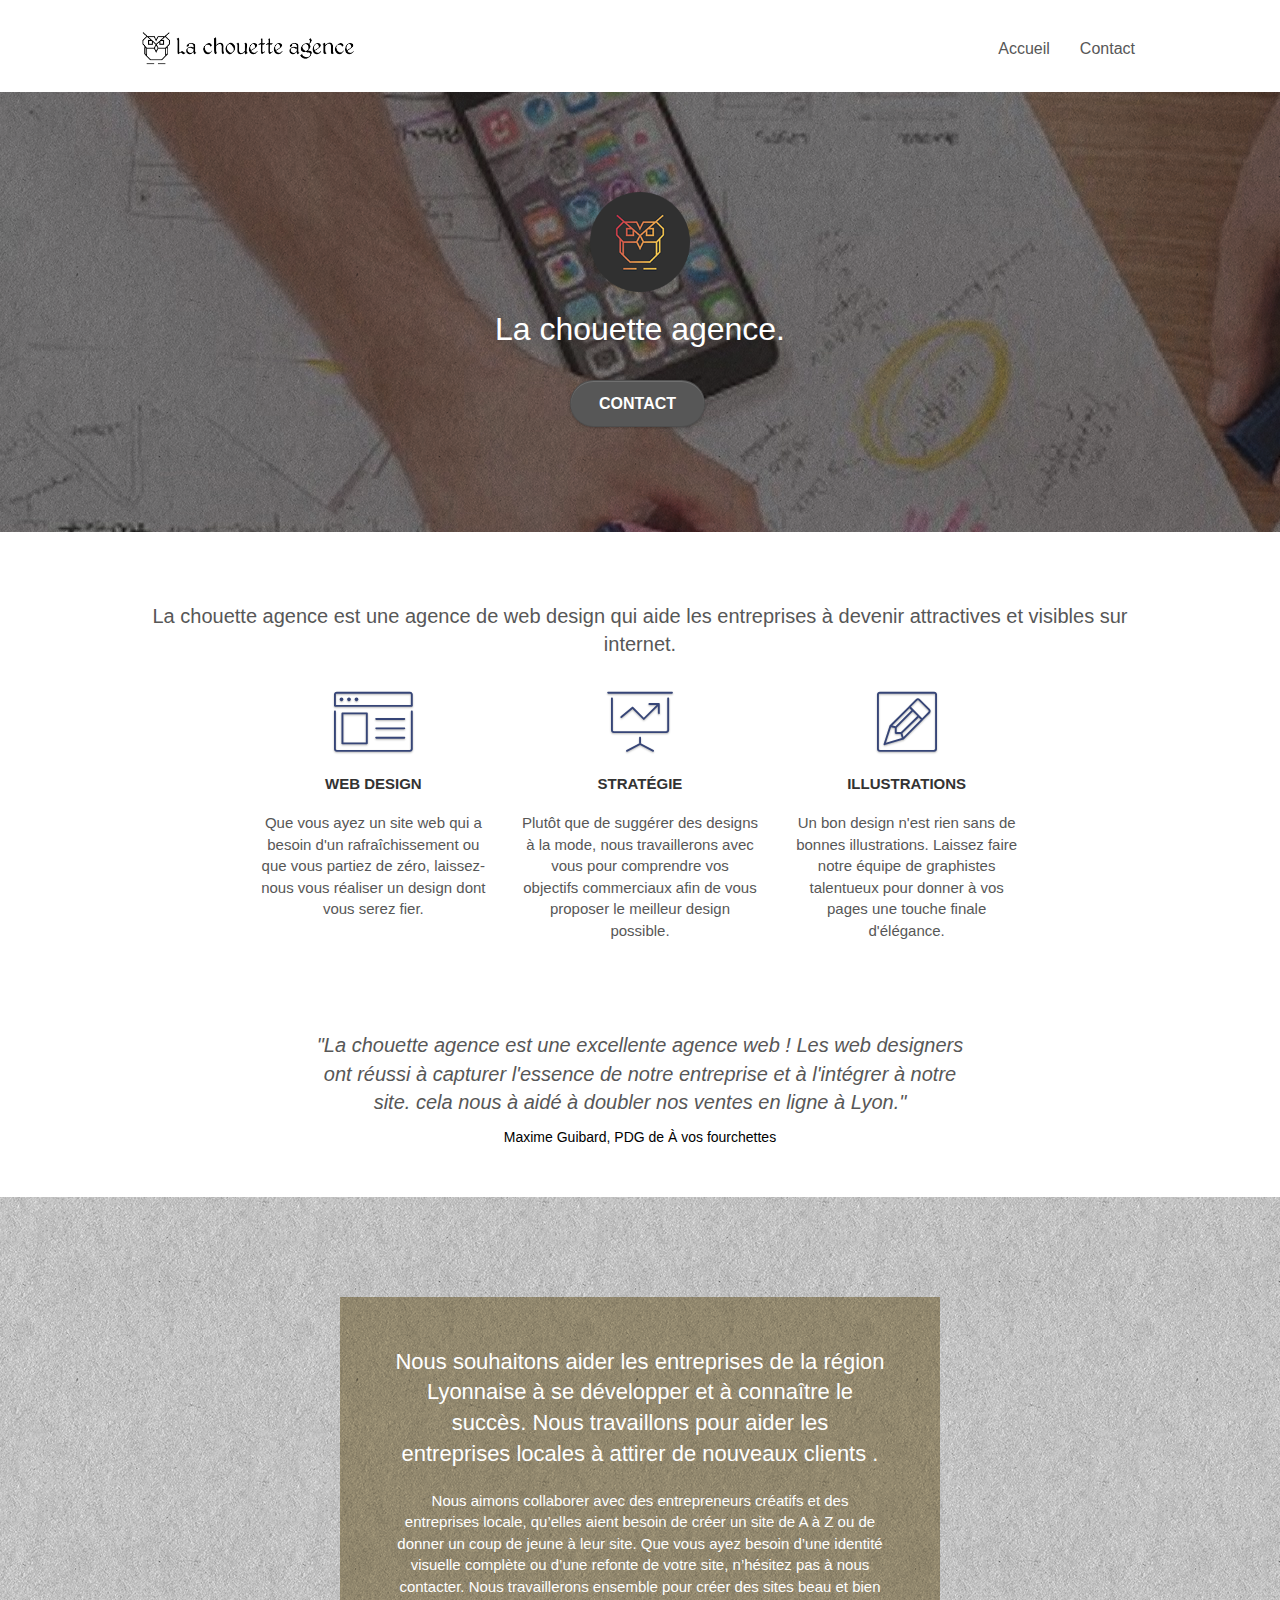
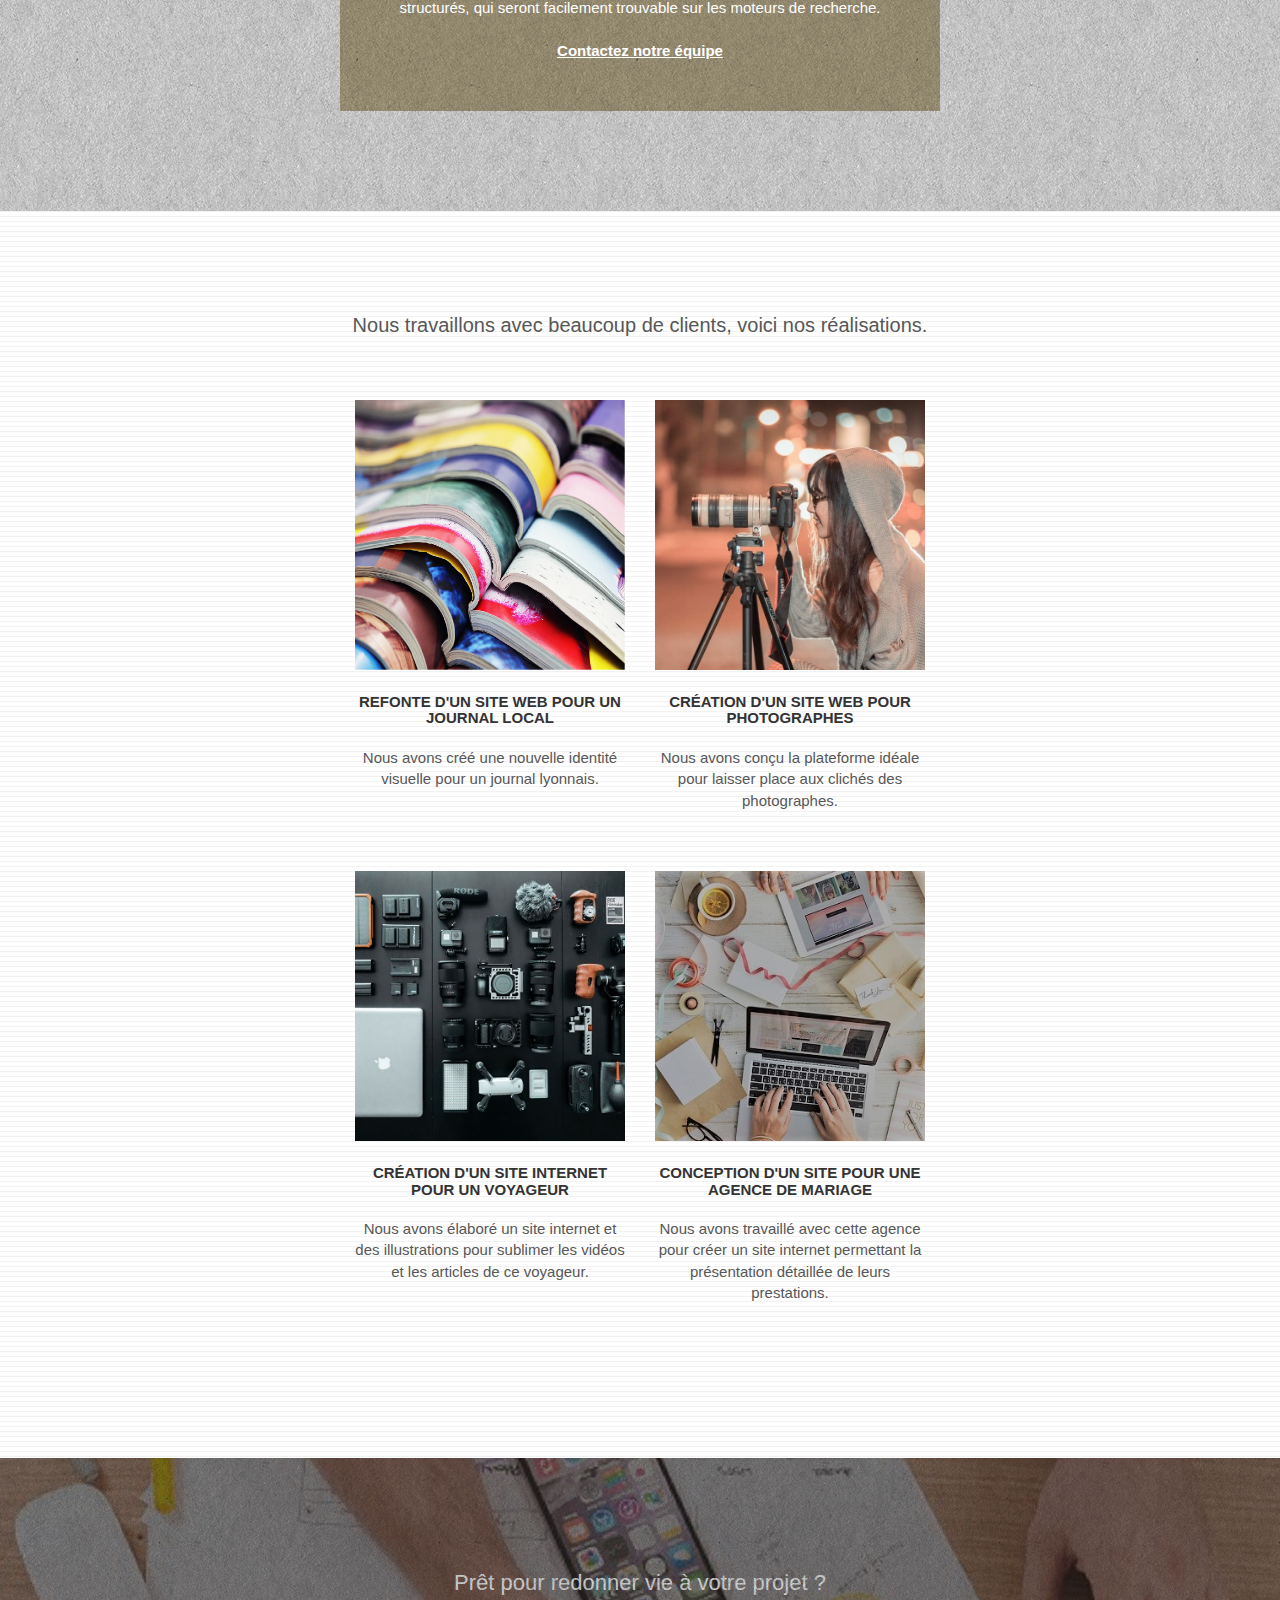
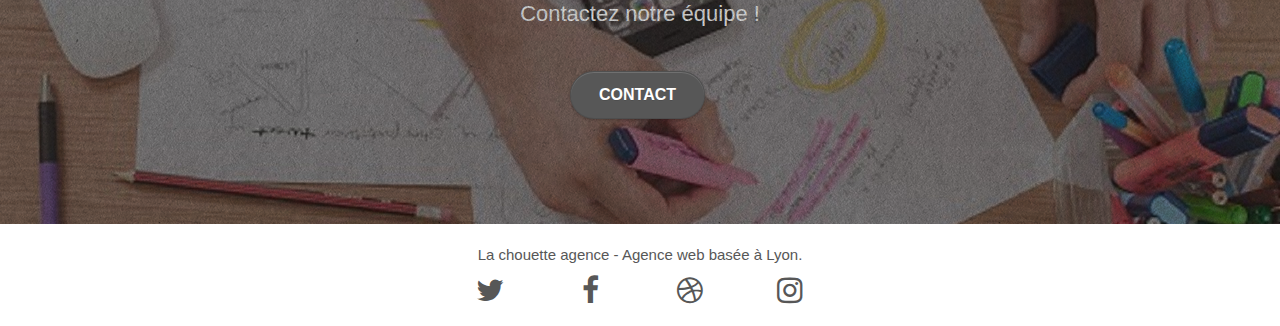
<file: index.html>
<!DOCTYPE html>
<html lang="fr">
<head>
    <meta charset="utf-8">
    <meta name="description" content="La chouette agence est une agence de web design qui aide les entreprises à devenir attractives et visibles sur internet.">
    <meta name="viewport" content="width=device-width, initial-scale=1.0, viewport-fit=cover">
    <link rel="shortcut icon" type="image/png" href="favicon.jpg">
    
	<link rel="stylesheet" type="text/css" href="./css/bootstrap.css">
	<link rel="stylesheet" type="text/css" href="style.css">
	<link rel="stylesheet" type="text/css" href="./css/font-awesome.css">
	<link rel="stylesheet" type="text/css" href="./css/et-line.css">
	
    
	<script src="./js/jquery-2.1.0.js"></script>
	<script src="./js/bootstrap.js"></script>
	<script src="./js/blocs.js"></script>
	<script src="./js/jquery.touchSwipe.js"></script>
	<script src="./js/gmaps.js"></script>

    <title>La chouette agence</title>

    
<!-- Analytics -->
 
<!-- Analytics END -->
    
</head>
<body>
<!-- Principal conteneur -->
<div class="page-container">
    
<!-- bloc-0 -->
<div class="bloc bgc-white l-bloc " id="bloc-0">
	<div class="container bloc-sm">
		<nav class="navbar row">
			<div class="navbar-header">
				<a class="navbar-brand" href="index.html"><img src="img/la-chouette-agence.png" alt="paris web design logo agence web meilleure agence" height="40" /></a>
			</div>
			<div class="collapse navbar-collapse navbar-1 special-dropdown-nav">
				<ul class="site-navigation nav navbar-nav">
					<li>
						<a href="index.html">Accueil</a>
					</li>
					<li>
						<a href="contact.html">Contact</a>
					</li>
				</ul>
			</div>
		</nav>
	</div>
</div>
<!-- bloc-0 END -->

<!-- bloc-1-presentation -->
<div class="bloc bgc-dark-slate-blue bg-banniere d-bloc bg-t-edge bloc-bg-texture texture-paper b-parallax" id="bloc-1-hero">
	<div class="container bloc-lg">
		<div class="row tight-width-whitespace">
			<div class="col-sm-12">
				<img src="img/logo.png" class="center-block image-resize-mode" width="100" alt="La chouette agence, agence web paris, création logo paris" />
				<h1 class="text-center hero-bloc-text tc-white ">
					La chouette agence.
				</h1>
				<div class="text-center">
					<a href="page2.html" class="btn btn-lg btn-clean btn-rd cta-hero btn-atomic-tangerine" id="cta-hero">Contact</a>
				</div>
			</div>
		</div>
	</div>
</div>
<!-- bloc-1-presentation END -->

<!-- bloc-2-services -->
<div class="bloc bgc-white l-bloc" id="bloc-2-services">
	<div class="container bloc-md">
		<div class="row">
			<div class="col-sm-12 text-center">
				<h2 class="text-size">La chouette agence est une agence de web design qui aide les entreprises à devenir attractives et visibles sur internet.</h2>
			</div>
		</div>
		<div class="row voffset-lg med-width-whitespace">
			<div class="col-sm-4">
				<div class="text-center">
					<span class="et-icon-browser sm-shadow icon-dark-slate-blue icons icon-lg"></span>
				</div>
				<h3 class="mg-md text-center">
					Web design
				</h3>
				<p class="text-center ">
					Que vous ayez un site web qui a besoin d'un rafraîchissement ou que vous partiez de zéro, laissez-nous vous réaliser un design dont vous serez fier.
				</p>
			</div>
			<div class="col-sm-4">
				<div class="text-center">
					<span class="et-icon-presentation sm-shadow icon-dark-slate-blue icons icon-lg"></span>
				</div>
				<h3 class="mg-md text-center">
					Stratégie
				</h3>
				<p class="text-center ">
					Plutôt que de suggérer des designs à la mode, nous travaillerons avec vous pour comprendre vos objectifs commerciaux afin de vous proposer le meilleur design possible.<br>
				</p>
			</div>
			<div class="col-sm-4">
				<div class="text-center">
					<span class="et-icon-edit sm-shadow icon-dark-slate-blue icons icon-lg"></span>
				</div>
				<h3 class="mg-md text-center">
					Illustrations
				</h3>
				<p class="text-center ">
					Un bon design n'est rien sans de bonnes illustrations. Laissez faire notre équipe de graphistes talentueux pour donner à vos pages une touche finale d'élégance.
				</p>
			</div>
		</div>
		<div class="row voffset-lg voffset">
			<div class="col-xs-12 col-md-8 col-md-offset-2 text-center">
				<p class="text-citation">"La chouette agence est une excellente agence web ! Les web designers ont réussi à capturer l'essence de notre entreprise et à l'intégrer à notre site. cela nous à aidé à doubler nos ventes en ligne à Lyon."</p>
				<div class="PDG">Maxime Guibard, PDG de À vos fourchettes</div>
			</div>
		</div>
	</div>
</div>
<!-- bloc-2-services END -->

<!-- bloc-3-what-i-do -->
<div class="bloc tc-white bgc-atomic-tangerine bg-presentation d-bloc bloc-bg-texture texture-paper b-parallax" id="bloc-3-what-i-do">
	<div class="container bloc-lg">
		<div class="row tight-width-whitespace black-background">
			<div class="col-sm-12">
				<h2 class="mg-md text-center tc-white">
					Nous souhaitons aider les entreprises de la région Lyonnaise à se développer et à connaître le succès. Nous travaillons pour aider les entreprises locales à attirer de nouveaux clients .<br>
				</h2>
				<p class="text-center white">
					Nous aimons collaborer avec des entrepreneurs créatifs et des entreprises locale, qu’elles aient besoin de créer un site de A à Z ou de donner un coup de jeune à leur site. Que vous ayez besoin d’une identité visuelle complète ou d’une refonte de votre site, n’hésitez pas à nous contacter. Nous travaillerons ensemble pour créer des sites beau et bien structurés, qui seront facilement trouvable sur les moteurs de recherche. <br><br><a class="ltc-white bold-link" href="page2.html">Contactez notre équipe</a><br>
				</p>
			</div>
		</div>
	</div>
</div>
<!-- bloc-3-what-i-do END -->

<!-- bloc-4-portfolio -->
<div class="bloc bgc-white bg-lines-h2-bg bg-repeat l-bloc" id="bloc-4-portfolio">
	<div class="container bloc-lg">
		<div class="row">
			<div class="col-sm-12 text-center">
				<p class="text-size">Nous travaillons avec beaucoup de clients, voici nos réalisations.</p>
			</div>
		</div>
		<div class="row tight-width-whitespace portfolio-row">
			<div class="col-sm-6">
				<a href="#" data-lightbox="img/1.jpg" data-gallery-id="gallery-1" data-caption="Refonte d'un site web pour un journal local" data-frame="snapshot-lb"><img src="img/1.jpg" alt="paris web design logo agence web meilleure agence et refonte site web journal" class="img-responsive portfolio-thumb" /></a>
				<h3 class="mg-md text-center">
					Refonte d'un site web pour un journal local
				</h3>
				<p class="text-center">
					Nous avons créé une nouvelle identité visuelle pour un journal lyonnais.
				</p>
			</div>
			<div class="col-sm-6">
				<a href="#" data-lightbox="img/2.jpg" data-gallery-id="gallery-1" data-caption="Création d'un site web pour photographes" data-frame="snapshot-lb"><img src="img/2.jpg" class="img-responsive portfolio-thumb" alt="paris web design logo agence web meilleure agence, Création d'un site web pour photographes" /></a>
				<h3 class="mg-md text-center">
					Création d'un site web pour photographes
				</h3>
				<p class="text-center">
					Nous avons conçu la plateforme idéale pour laisser place aux clichés des photographes.
				</p>
			</div>
		</div>
		<div class="row tight-width-whitespace portfolio-row">
			<div class="col-sm-6">
				<a href="#" data-lightbox="img/3.bmp" data-gallery-id="gallery-1" data-caption="Création d'un site internet pour un voyageur" data-frame="snapshot-lb"><img src="img/3.bmp" class="img-responsive portfolio-thumb" alt="paris web design logo agence web meilleure agence, Création d'un site web pour voyageur"/></a>
				<h3 class="mg-md text-center">
					Création d'un site internet pour un voyageur
				</h3>
				<p class="text-center">
					Nous avons élaboré un site internet et des illustrations pour sublimer les vidéos et les articles de ce voyageur.
				</p>
			</div>
			<div class="col-sm-6">
				<a href="#" data-lightbox="img/4.bmp" data-gallery-id="gallery-1" data-caption="Conception d'un site pour une agence de mariage" data-frame="snapshot-lb"><img src="img/4.bmp" class="img-responsive portfolio-thumb" alt="paris web design logo agence web meilleure agence, Création d'un site web pour agence de mariage" /></a>
				<h3 class="mg-md text-center">
					Conception d'un site pour une agence de mariage
				</h3>
				<p class="text-center">
					Nous avons travaillé avec cette agence pour créer un site internet permettant la présentation détaillée de leurs prestations.
				</p>
			</div>
		</div>
	</div>
</div>
<!-- bloc-4-portfolio END -->

<!-- bloc-5-cta -->
<div class="bloc bgc-dark-slate-blue bg-banniere d-bloc bloc-bg-texture texture-paper" id="bloc-5-cta">
	<div class="container bloc-lg">
		<div class="row">
			<h2 class="mg-md text-center tc-white">
				Prêt pour redonner vie à votre projet ?<br>Contactez notre équipe !
			</h2>
			<div class="col-sm-12 text-center">
				<a href="page2.html" class="btn btn-atomic-tangerine btn-clean btn-rd btn-lg cta-hero">Contact</a>
			</div>
		</div>
	</div>
</div>
<!-- bloc-5-cta END -->

<!-- Footer - bloc-8 -->
<div class="bloc bgc-atomic-tangerine d-bloc" id="bloc-8">
	<div class="container bloc-sm">
		<div class="row">
			<div class="col-sm-12">
				<p class="text-center text-bold">
					La chouette agence - Agence web basée à Lyon.<br>
				</p>
				<div class="row row-no-gutters social">
					<div class="col-sm-3">
						<div class="text-center">
							<a class="social" title="Twitter" href="index.html"><span class="fa fa-twitter icon-md"></span></a>
						</div>
					</div>
					<div class="col-sm-3">
						<div class="text-center">
							<a class="social" title="Facebook" href="index.html"><span class="fa fa-facebook icon-md"></span></a>
						</div>
					</div>
					<div class="col-sm-3">
						<div class="text-center">
							<a class="social" title="Dribbble" href="index.html"><span class="fa fa-dribbble icon-md"></span></a>
						</div>
					</div>
					<div class="col-sm-3">
						<div class="text-center">
							<a class="social" title="Instagram" href="index.html"><span class="fa fa-instagram icon-md"></span></a>
						</div>
					</div>
					</div>
				</div>
			</div>
		</div>
	</div>
<!-- Footer - bloc-8 END -->

</div>
<!-- Principal conteneur END -->
    

</body>
</html>
</file>
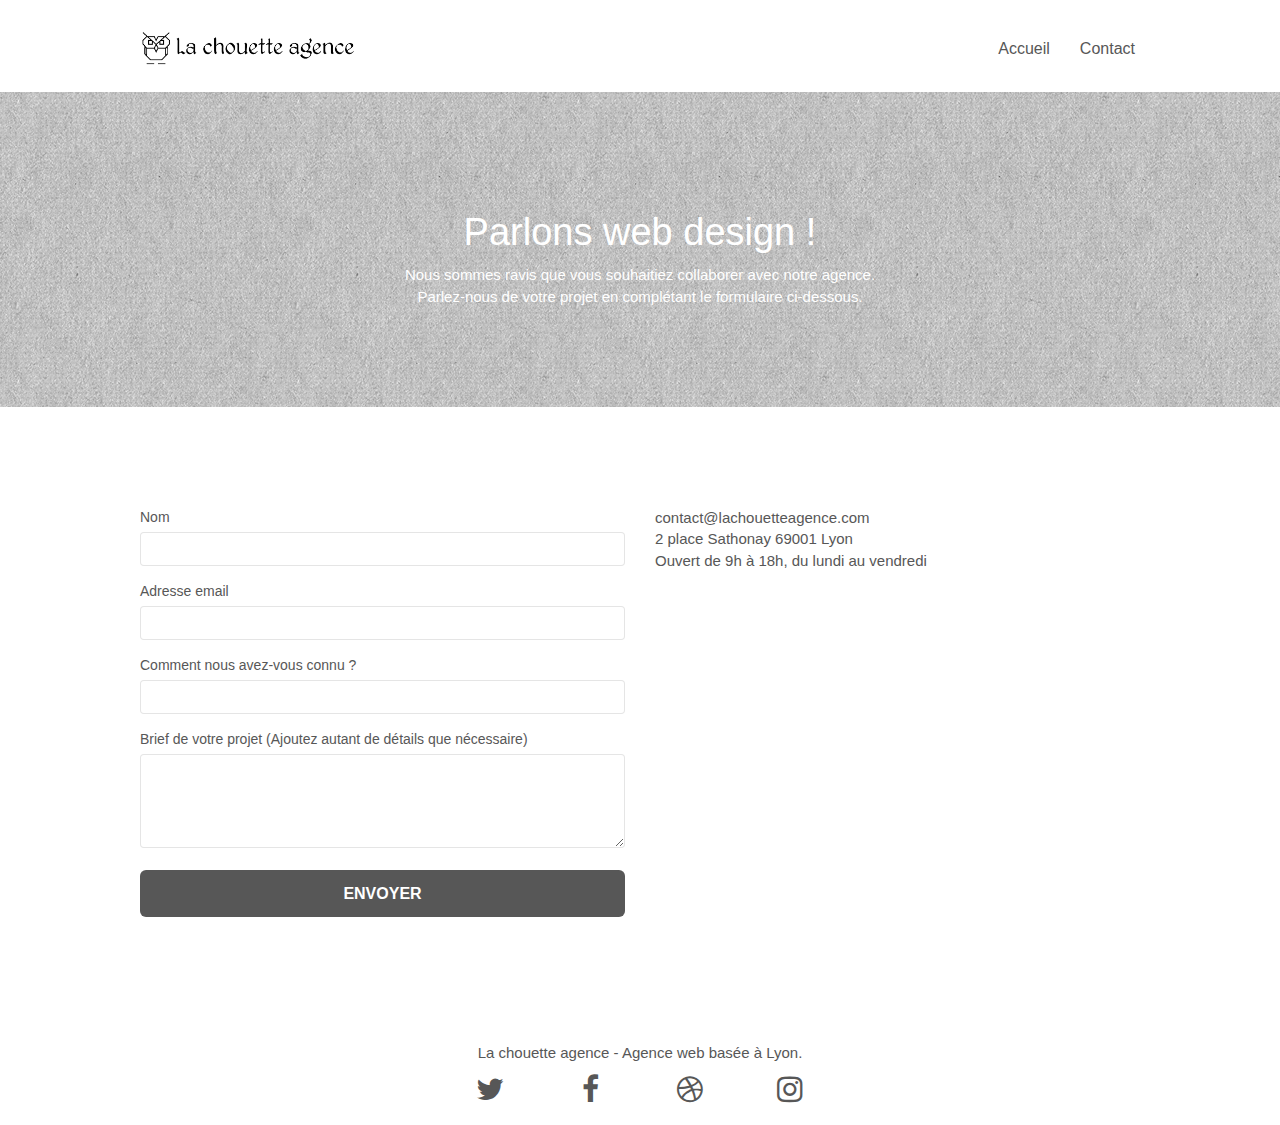
<file: contact.html>
<!doctype html>
<html lang="fr">
<head>
    <meta charset="utf-8">
    <meta name="description" content="La chouette agence est une agence de web design qui aide les entreprises à devenir attractives et visibles sur internet.">
    <meta name="viewport" content="width=device-width, initial-scale=1.0, viewport-fit=cover">
    <link rel="shortcut icon" type="image/png" href="favicon.jpg">
    
	<link rel="stylesheet" type="text/css" href="./css/bootstrap.css">
	<link rel="stylesheet" type="text/css" href="style.css">
	<link rel="stylesheet" type="text/css" href="./css/font-awesome.css">
	<link rel="stylesheet" type="text/css" href="./css/et-line.css">
	
    
	<script src="./js/jquery-2.1.0.js"></script>
	<script src="./js/bootstrap.js"></script>
	<script src="./js/blocs.js"></script>
	<script src="./js/jqBootstrapValidation.js"></script>
	<script src="./js/formHandler.js"></script>
    <title>Contact</title>

    
<!-- Analytics -->
 
<!-- Analytics END -->
    
</head>
<body>
<!-- Principal conteneur -->
<div class="page-container">
    
<!-- bloc-0 -->
<div class="bloc bgc-white l-bloc " id="bloc-0">
	<div class="container bloc-sm">
		<nav class="navbar row">
			<div class="navbar-header">
				<a class="navbar-brand" href="index.html"><img src="img/la-chouette-agence.png" alt="atlanta web design logo" height="40" /></a>
			</div>
			<div class="collapse navbar-collapse navbar-1 special-dropdown-nav">
				<ul class="site-navigation nav navbar-nav">
					<li>
						<a href="index.html">Accueil</a>
					</li>
					<li>
						<a href="contact.html">Contact</a>
					</li>
				</ul>
			</div>
		</nav>
	</div>
</div>
<!-- bloc-0 END -->

<!-- bloc-6 -->
<div class="bloc bg-dots-bg bg-repeat bgc-atomic-tangerine d-bloc bloc-bg-texture texture-paper" id="bloc-6">
	<div class="container bloc-lg">
		<div class="row">
			<div class="col-sm-12">
				<h1 class="text-center hero-bloc-text tc-white">
					Parlons web design !
				</h1>
				<p class="text-center mg-lg tc-white tight-width-whitespace">
					Nous sommes ravis que vous souhaitiez collaborer avec notre agence.<br>
					Parlez-nous de votre projet en complétant le formulaire ci-dessous.
				</p>
			</div>
		</div>
	</div>
</div>
<!-- bloc-6 END -->

<!-- bloc-7 -->
<div class="bloc bgc-white l-bloc" id="bloc-7">
	<div class="container bloc-lg">
		<div class="row">
			<div class="col-sm-6">
				<form id="form_1" novalidate>
					<div class="form-group">
						<label for="name">
							Nom
						</label>
						<input id="name" class="form-control" required />
					</div>
					<div class="form-group">
						<label for="email">
							Adresse email
						</label>
						<input id="email" class="form-control" type="email" required />
					</div>
					<div class="form-group">
						<label for="input_504">
							Comment nous avez-vous connu ?
						</label>
						<input id="input_504" class="form-control" type="text" required />
					</div>
					<div class="form-group">
						<label for="message">
							Brief de votre projet (Ajoutez autant de détails que nécessaire)<br>
						</label><textarea id="message" class="form-control" rows="4" cols="50" required></textarea>
					</div> 
					<button class="bloc-button btn btn-lg btn-block cta-hero btn-atomic-tangerine" type="submit">
						Envoyer
					</button>
				</form>
			</div>
			<div class="col-sm-6">
				<p>
					contact@lachouetteagence.com<br>2 place Sathonay 69001 Lyon<br>Ouvert de 9h à 18h, du lundi au vendredi<br>
				</p>
			</div>
		</div>
	</div>
</div>
<!-- bloc-7 END -->

<!-- ScrollToTop Button -->
<a class="bloc-button btn btn-d scrollToTop" onclick="scrollToTarget('1')"><span class="fa fa-chevron-up"></span></a>
<!-- ScrollToTop Button END-->


<!-- Footer - bloc-8 -->
<div class="bloc bgc-atomic-tangerine d-bloc" id="bloc-8">
	<div class="container bloc-sm">
		<div class="row">
			<div class="col-sm-12">
				<p class="text-center text-bold">
					La chouette agence - Agence web basée à Lyon.<br>
				</p>
				<div class="row row-no-gutters social">
					<div class="col-sm-3">
						<div class="text-center">
							<a class="social" title="Twitter" href="index.html"><span class="fa fa-twitter icon-md"></span></a>
						</div>
					</div>
					<div class="col-sm-3">
						<div class="text-center">
							<a class="social" title="Facebook" href="index.html"><span class="fa fa-facebook icon-md"></span></a>
						</div>
					</div>
					<div class="col-sm-3">
						<div class="text-center">
							<a class="social" title="Dribbble" href="index.html"><span class="fa fa-dribbble icon-md"></span></a>
						</div>
					</div>
					<div class="col-sm-3">
						<div class="text-center">
							<a class="social" title="Instagram" href="index.html"><span class="fa fa-instagram icon-md"></span></a>
						</div>
					</div>
				</div>
			</div>
		</div>
	</div>
</div>
<!-- Footer - bloc-8 END -->

</div>
<!-- Principal conteneur END -->
    

</body>
</html>
</file>
<file: style.css>
body {
    margin: 0;
    padding: 0;
    background: #FFF;
    overflow-x: hidden;
    -webkit-font-smoothing: antialiased;
    -moz-osx-font-smoothing: grayscale;
}

a,
button {
    transition: all .3s ease-in-out;
    outline: none!important;
}

a:hover {
    text-decoration: none;
    cursor: pointer;
}

#page-loading-blocs-notifaction {
    position: fixed;
    top: 0;
    bottom: 0;
    width: 100%;
    z-index: 100000;
    background: #FFFFFF url("img/pageload-spinner.gif") no-repeat center center;
}

.bloc {
    width: 100%;
    clear: both;
    background: 50% 50% no-repeat;
    padding: 0 50px;
    -webkit-background-size: cover;
    -moz-background-size: cover;
    -o-background-size: cover;
    background-size: cover;
    position: relative;
}

.bloc .container {
    padding-left: 0;
    padding-right: 0;
}

.bloc-lg {
    padding: 100px 50px;
}

.bloc-md {
    padding: 50px;
}

.bloc-sm {
    padding: 20px 50px;
}

.bg-center,
.bg-l-edge,
.bg-r-edge,
.bg-t-edge,
.bg-b-edge,
.bg-tl-edge,
.bg-bl-edge,
.bg-tr-edge,
.bg-br-edge,
.bg-repeat {
    -webkit-background-size: auto!important;
    -moz-background-size: auto!important;
    -o-background-size: auto!important;
    background-size: auto!important;
}

.bg-repeat {
    background: repeat;
}

.bg-t-edge {
    background: top no-repeat;
}

.bloc-bg-texture::before {
    content: "";
    background-size: 2px 2px;
    position: absolute;
    top: 0;
    bottom: 0;
    left: 0;
    right: 0;
}

.texture-paper::before {
    background: url("img/texture-paper.png");
    background-size: 280px 280px;
}

.b-parallax {
    background-attachment: fixed;
}

.d-bloc {
    color: rgba(255, 255, 255, .7);
}

.d-bloc button:hover {
    color: rgba(255, 255, 255, .9);
}

.d-bloc .icon-round,
.d-bloc .icon-square,
.d-bloc .icon-rounded,
.d-bloc .icon-semi-rounded-a,
.d-bloc .icon-semi-rounded-b {
    border-color: rgba(255, 255, 255, .9);
}

.d-bloc .divider-h span {
    border-color: rgba(255, 255, 255, .2);
}

.d-bloc .a-btn,
.d-bloc .navbar a,
.d-bloc .navbar-brand,
.d-bloc a .icon-sm,
.d-bloc a .icon-md,
.d-bloc a .icon-lg,
.d-bloc a .icon-xl,
.d-bloc h1 a,
.d-bloc h2 a,
.d-bloc h3 a,
.d-bloc h4 a,
.d-bloc h5 a,
.d-bloc h6 a,
.d-bloc p a {
    color: #575757;
}

.d-bloc .a-btn:hover,
.d-bloc .navbar a:hover,
.d-bloc .navbar-brand:hover,
.d-bloc a:hover .icon-sm,
.d-bloc a:hover .icon-md,
.d-bloc a:hover .icon-lg,
.d-bloc a:hover .icon-xl,
.d-bloc h1 a:hover,
.d-bloc h2 a:hover,
.d-bloc h3 a:hover,
.d-bloc h4 a:hover,
.d-bloc h5 a:hover,
.d-bloc h6 a:hover,
.d-bloc p a:hover {
    color: #969696;
}

.d-bloc .navbar-toggle .icon-bar {
    background: rgba(255, 255, 255, 1);
}

.d-bloc .btn-wire,
.d-bloc .btn-wire:hover {
    color: rgba(255, 255, 255, 1);
    border-color: rgba(255, 255, 255, 1);
}

.d-bloc .panel {
    color: rgba(0, 0, 0, .5);
}

.d-bloc .panel button:hover {
    color: rgba(0, 0, 0, .7);
}

.d-bloc .panel icon {
    border-color: rgba(0, 0, 0, .7);
}

.d-bloc .panel .divider-h span {
    border-color: rgba(0, 0, 0, .1);
}

.d-bloc .panel .a-btn {
    color: rgba(0, 0, 0, .6);
}

.d-bloc .panel .a-btn:hover {
    color: rgba(0, 0, 0, 1);
}

.d-bloc .panel .btn-wire,
.d-bloc .panel .btn-wire:hover {
    color: rgba(0, 0, 0, .7);
    border-color: rgba(0, 0, 0, .3);
}

.d-bloc .panel,
.l-bloc {
    color: rgba(0, 0, 0, .5);
}

.d-bloc .panel button:hover,
.l-bloc button:hover {
    color: rgba(0, 0, 0, .7);
}

.l-bloc .icon-round,
.l-bloc .icon-square,
.l-bloc .icon-rounded,
.l-bloc .icon-semi-rounded-a,
.l-bloc .icon-semi-rounded-b {
    border-color: rgba(0, 0, 0, .7);
}

.d-bloc .panel .divider-h span,
.l-bloc .divider-h span {
    border-color: rgba(0, 0, 0, .1);
}

.d-bloc .panel .a-btn,
.l-bloc .a-btn,
.l-bloc .navbar a,
.l-bloc .navbar-brand,
.l-bloc a .icon-sm,
.l-bloc a .icon-md,
.l-bloc a .icon-lg,
.l-bloc a .icon-xl,
.l-bloc h1 a,
.l-bloc h2 a,
.l-bloc h3 a,
.l-bloc h4 a,
.l-bloc h5 a,
.l-bloc h6 a,
.l-bloc p a {
    color: rgba(0, 0, 0, .6);
}

.d-bloc .panel .a-btn:hover,
.l-bloc .a-btn:hover,
.l-bloc .navbar a:hover,
.l-bloc .navbar-brand:hover,
.l-bloc a:hover .icon-sm,
.l-bloc a:hover .icon-md,
.l-bloc a:hover .icon-lg,
.l-bloc a:hover .icon-xl,
.l-bloc h1 a:hover,
.l-bloc h2 a:hover,
.l-bloc h3 a:hover,
.l-bloc h4 a:hover,
.l-bloc h5 a:hover,
.l-bloc h6 a:hover,
.l-bloc p a:hover {
    color: rgba(0, 0, 0, 1);
}

.l-bloc .navbar-toggle .icon-bar {
    color: rgba(0, 0, 0, .6);
}

.d-bloc .panel .btn-wire,
.d-bloc .panel .btn-wire:hover,
.l-bloc .btn-wire,
.l-bloc .btn-wire:hover {
    color: rgba(0, 0, 0, .7);
    border-color: rgba(0, 0, 0, .3);
}

.voffset {
    margin-top: 30px;
}

.voffset-lg {
    margin-top: 80px;
}

.row-no-gutters {
    margin-right: 0;
    margin-left: 0;
}

.row.row-no-gutters > [class^="col-"],
.row.row-no-gutters > [class*=" col-"] {
    padding-right: 0;
    padding-left: 0;
}

#bloc-1-hero h1 {
    font-size: 32px;
}

.navbar {
    margin-bottom: 0;
    z-index: 1;
}

.navbar-brand {
    height: auto;
    padding: 3px 15px;
    font-size: 25px;
    font-weight: normal;
    font-weight: 600;
    line-height: 44px;
}

.navbar-brand img {
    max-height: 200px;
    margin: 0 5px 0 0;
    display: inline;
}

.navbar-brand img[src$=svg] {
    min-width: 100px;
}

.nav-center .navbar-brand img {
    margin: 0;
}

.navbar .nav {
    padding-top: 2px;
    margin-right: -16px;
    float: right;
    z-index: 1;
}

.nav > li {
    float: left;
    margin-top: 4px;
    font-size: 16px;
}

.navbar-nav .open .dropdown-menu > li > a {
    text-align: inherit;
}

.nav > li a:hover,
.nav > li a:focus {
    background: transparent;
}

.navbar-toggle {
    margin: 10px 10px 0 0;
    border: 0px;
}

.navbar-toggle:hover {
    background: transparent!important;
}

.navbar-toggle .icon-bar {
    background-color: rgba(0, 0, 0, .5);
    width: 26px;
}

.nav-invert .navbar .nav {
    float: left;
}

.nav-invert .navbar-header,
.nav-invert .navbar-brand {
    float: right;
    position: relative;
    z-index: 2;
}

.text-size {
    font-size: 20px;
}

.text-citation {
    font-size: 20px;
    font-style: italic;
}

.PDG {
    color: black;
}

@media (min-width: 768px) {
    .site-navigation {
        position: absolute;
        top: 50%;
        right: 20px;
        transform: translate(0, -50%);
        -webkit-transform: translateY(-50%);
    }
    .nav > li .dropdown-menu a,
    .nav > li .dropdown-menu a:hover {
        color: #484848;
    }
    .nav-invert .site-navigation {
        left: 0;
        right: 0;
    }
    .nav-center {
        text-align: center;
    }
    .nav-center .navbar-header {
        width: 100%;
    }
    .nav-center .navbar-header,
    .nav-center .navbar-brand,
    .nav-center .nav > li {
        float: none;
        display: inline-block;
    }
    .nav-center .site-navigation {
        position: relative;
        width: 100%;
        right: 0;
        margin-right: 0px;
        margin-top: 20px;
    }
    .nav-center.mini-nav .navbar-toggle {
        float: none;
        margin: 10px auto 0;
    }
}

.nav > li > .dropdown a {
    background: none!important;
    display: block;
    padding: 14px 15px;
}

nav .caret {
    margin: 0 5px;
}

.dropdown-menu .dropdown-menu {
    top: -8px;
    left: 100%;
}

.dropdown-menu .dropmenu-flow-right {
    top: 100%;
    left: 0;
    margin-left: -1px;
    border-top-left-radius: 0;
    border-top-right-radius: 0;
}

.dropdown-menu .dropdown span {
    border: 4px solid black;
    border-top-color: transparent;
    border-right-color: transparent;
    border-bottom-color: transparent;
    margin: 6px -5px 0 0!important;
    float: right;
}

.mg-md {
    margin-top: 10px;
    margin-bottom: 20px;
}

.mg-lg {
    margin-top: 10px;
    margin-bottom: 40px;
}

.btn {
    margin: 0 5px 5px 0;
}

.btn.pull-right {
    margin: 0 0 5px 5px;
}

.btn-d,
.btn-d:hover,
.btn-d:focus {
    color: #FFF;
    background: rgba(0, 0, 0, .3);
}

button {
    outline: none!important;
}

.btn-rd {
    border-radius: 40px;
}

.btn-clean {
    border: 1px solid rgba(0, 0, 0, .08);
    border-bottom-color: rgba(0, 0, 0, .1);
    text-shadow: 0 1px 0 rgba(0, 0, 1, .1);
    box-shadow: 0 1px 3px rgba(0, 0, 1, .25), inset 0 1px 0 0 rgba(255, 255, 255, .15);
}

.icon-md {
    font-size: 30px!important;
}

.icon-lg {
    font-size: 60px!important;
}

.sm-shadow {
    text-shadow: 0 1px 2px rgba(0, 0, 0, .3);
}

.panel-sq,
.panel-sq .panel-heading,
.panel-sq .panel-footer {
    border-radius: 0;
}

.panel-rd {
    border-radius: 30px;
}

.panel-rd .panel-heading {
    border-radius: 29px 29px 0 0;
}

.panel-rd .panel-footer {
    border-radius: 0 0 29px 29px;
}

.form-control {
    border-color: rgba(0, 0, 0, .1);
    box-shadow: none;
}

.scrollToTop {
    width: 40px;
    height: 40px;
    position: fixed;
    bottom: 20px;
    right: 20px;
    opacity: 0;
    z-index: 500;
    transition: all .3s ease-in-out;
}

.scrollToTop span {
    margin-top: 6px;
}

.showScrollTop {
    font-size: 15px;
    opacity: 1;
}

a[data-lightbox] {
    position: relative;
    display: block;
    text-align: center;
}

a[data-lightbox]:hover::before {
    content: "+";
    font-family: "HelveticaNeue-Light", "Helvetica Neue Light", "Helvetica Neue", Helvetica, Arial;
    font-size: 32px;
    width: 50px;
    height: 50px;
    margin-left: -25px;
    border-radius: 50%;
    background: rgba(0, 0, 0, .6);
    color: #FFF;
    font-weight: 100;
    z-index: 1;
    position: absolute;
    top: 50%;
    transform: translateY(-50%);
    -webkit-transform: translateY(-50%);
}

a[data-lightbox]:hover img {
    opacity: 0.6;
    -webkit-animation-fill-mode: none;
    animation-fill-mode: none;
}

#lightbox-modal {
    display: flex;
    align-items: center;
}

#lightbox-modal .modal-dialog {
    width: 90%;
    max-width: 900px;
    margin: 0 auto 0;
}

#lightbox-modal .modal-dialog img {
    max-height: 90vh;
    margin: 0 auto;
}

.lightbox-caption {
    padding: 20px;
    color: #FFF;
    background: rgba(0, 0, 0, .5);
    position: absolute;
    left: 15px;
    right: 15px;
    bottom: 5px;
}

.close-lightbox {
    color: #FFF;
    font-size: 30px;
    position: absolute;
    top: 20px;
    right: 20px;
    z-index: 20;
    background: rgba(0, 0, 0, .5);
    border: none;
    line-height: 30px;
    padding: 0 9px 5px;
    opacity: 0.3;
}

.close-lightbox:hover,
.next-lightbox:hover,
.prev-lightbox:hover {
    opacity: 1.0;
    color: #FFF;
}

.next-lightbox,
.prev-lightbox {
    font-size: 20px;
    color: rgba(255, 255, 255, .9);
    background: rgba(0, 0, 0, .5);
    transition: all .2s ease-in-out;
    position: absolute;
    top: 45%;
    z-index: 1;
    opacity: 0.4;
}

.next-lightbox {
    padding: 6px 8px 1px 13px;
    right: 25px;
}

.prev-lightbox {
    padding: 6px 13px 1px 10px;
    left: 25px;
}

.snapshot-lb .modal-body {
    padding-bottom: 45px;
}

.snapshot-lb .lightbox-caption {
    padding: 0;
    color: rgba(0, 0, 0, .5);
    background: none;
}

h1,
h2,
h3,
h4,
h5,
h6,
p,
label,
.btn,
a {
    font-family: "helvetica";
    font-weight: 400;
    color: #575757!important;
}

.container {
    max-width: 1000px;
}

.hero-bloc-text {
    font-size: 38px;
}

.hero-bloc-text-sub {
    font-size: 36px;
}

.statement-bloc-text {
    line-height: 26px;
    font-style: italic;
    font-size: 20px;
    text-align: center;
    font-weight: lighter;
    max-width: 520px;
    margin: auto auto auto auto;
}

p {
    font-size: 15px;
}

.tight-width-whitespace {
    max-width: 600px;
    margin: auto auto auto auto;
}

.h1 {
    font-size: 20px;
    font-family: "Open Sans";
}

.cta-hero {
    margin-top: 22px;
    color: #FFFFFF!important;
    text-transform: uppercase;
    padding: 12px 28px 12px 28px;
    font-size: 16px;
    font-weight: 700;
}

.social {
    max-width: 400px;
    margin: auto auto auto auto;
}

h2 {
    font-size: 22px;
    line-height: 1.4em;
}

h3 {
    font-size: 15px;
    text-transform: uppercase;
    font-weight: 700;
    color: #333333!important;
}

.med-width-whitespace {
    max-width: 800px;
    margin: auto auto auto auto;
    box-shadow: 0px 0px 0px #000000;
}

h1 {
    color: #333333!important;
}

h4 {
    color: #333333!important;
}

.icons {
    margin-bottom: 14px;
    margin-top: 24px;
}

.white {
    color: #FFFFFF!important;
}

.portfolio-thumb {
    margin-bottom: 24px;
}

.portfolio-row {
    margin-bottom: 44px;
    margin-top: 50px;
}

.avatar {
    box-shadow: 0px 4px 9px rgba(0, 0, 0, 0.3);
}

.black-background {
    background-color: rgba(165, 147, 99, 0.7);
    padding: 40px 40px 40px 40px;
}

.bold-link {
    font-weight: 900;
    text-decoration: underline!important;
}

.bgc-white {
    background-color: #FFFFFF;
}

.bgc-dark-slate-blue {
    background-color: #364577;
}

.bgc-atomic-tangerine {
    background-color: #fff;
}

.tc-white {
    color:#ffffff!important;
}

.btn-atomic-tangerine {
    background: #575757;
    color: #FFFFFF!important;
}

.btn-atomic-tangerine:hover {
    background: #929292!important;
    color: #FFFFFF!important;
}

.ltc-white {
    color: #FFFFFF!important;
}

.ltc-white:hover {
    color: #cccccc!important;
}

.ltc-atomic-tangerine {
    color: #F3976C!important;
}

.ltc-atomic-tangerine:hover {
    color: #c27956!important;
}

.icon-dark-slate-blue {
    color: #364577!important;
    border-color: #364577!important;
}

.bg-dots-bg {
    background-image: url("img/dots-bg.png");
}

.bg-lines-h2-bg {
    background-image: url("img/lines-h2-bg.png");
}

.bg-banniere {
    background-image: url("img/la-chouette-agence-banniere.jpg");
}

.bg-presentation {
    background-image: url("img/image-de-presentation.jpg");
}

@media (max-width: 1024px) {
    .bloc {
        padding-left: 20px;
        padding-right: 20px;
    }
    .bloc.full-width-bloc,
    .bloc-tile-2.full-width-bloc .container,
    .bloc-tile-3.full-width-bloc .container,
    .bloc-tile-4.full-width-bloc .container {
        padding-left: 0;
        padding-right: 0;
    }
}

@media (max-width: 992px) and (min-width: 768px) {
    .navbar .nav {
        max-width: 80%
    }
    .nav-center.navbar .nav {
        max-width: 100%
    }
}

@media only screen and (min-width: 768px) and (max-width: 1024px) and (orientation: landscape) {
    .b-parallax {
        background-attachment: scroll;
    }
}

@media only screen and (min-width: 1024px) and (max-width: 1366px) and (-webkit-min-device-pixel-ratio: 1.5) {
    .b-parallax {
        background-attachment: scroll;
    }
}

@media (max-width: 991px) {
    .container {
        width: 100%;
    }
    .b-parallax {
        background-attachment: scroll;
    }
    .page-container,
    #hero-bloc {
        overflow-x: hidden;
        position: relative;
    }
    .bloc-group,
    .bloc-group .bloc {
        display: block;
        width: 100%;
    }
    .bloc-fill-screen .fill-bloc-top-edge,
    .bloc-fill-screen .fill-bloc-bottom-edge {
        padding: 0 20px;
    }
}


@media (max-width: 767px) {
    .page-container {
        overflow-x: hidden;
        position: relative;
    }
    h1,
    h2,
    h3,
    h4,
    h5,
    h6,
    p,
    #disqus_thread {
        padding-left: 10px!important;
        padding-right: 10px!important;
    }
    .b-parallax {
        background-attachment: scroll;
    }
    .navbar .nav {
        padding-top: 0;
        border-top: 1px solid rgba(0, 0, 0, .2);
        float: none!important;
    }
    .navbar.row {
        margin-left: 0;
        margin-right: 0;
    }
    .site-navigation {
        position: inherit;
        transform: none;
        -webkit-transform: none;
        -ms-transform: none;
    }
    .nav > li {
        margin-top: 0;
        border-bottom: 1px solid rgba(0, 0, 0, .1);
        background: rgba(0, 0, 0, .05);
        text-align: left;
        padding-left: 15px;
        width: 100%;
    }
    .nav > li:hover {
        background: rgba(0, 0, 0, .08);
    }
    .dropdown .dropdown a .caret {
        float: none;
        margin: 5px 0 0 10px!important;
        border: 4px solid black;
        border-bottom-color: transparent;
        border-right-color: transparent;
        border-left-color: transparent;
    }
    #hero-bloc .navbar .nav {
        background: rgba(0, 0, 0, .8);
    }
    #hero-bloc .navbar .nav a {
        color: rgba(255, 255, 255, .6);
    }
    .hero {
        padding: 50px 0;
    }
    .hero-nav {
        left: -1px;
        right: -1px;
    }
    .navbar-collapse {
        padding: 0;
        overflow-x: hidden;
        -webkit-box-shadow: none;
        box-shadow: none;
    }
    .navbar-brand img {
        max-height: 40px;
        width: auto;
    }
    .nav-invert .navbar-header {
        float: none;
        width: 100%;
    }
    .nav-invert .navbar-toggle {
        float: left;
        margin-left: 10px;
    }
    .bloc {
        padding-left: 0;
        padding-right: 0;
    }
    .bloc-xxl,
    .bloc-xl,
    .bloc-lg {
        padding: 40px 0;
    }
    .bloc-sm,
    .bloc-md {
        padding-left: 0;
        padding-right: 0;
    }
    .bloc-tile-2 .container,
    .bloc-tile-3 .container,
    .bloc-tile-4 .container,
    .bloc-fill-screen .fill-bloc-top-edge,
    .bloc-fill-screen .fill-bloc-bottom-edge {
        padding-left: 0;
        padding-right: 0;
    }
    .a-block {
        padding: 0 10px;
    }
    .btn-dwn {
        display: none;
    }
    .voffset {
        margin-top: 5px;
    }
    .voffset-md {
        margin-top: 20px;
    }
    .voffset-lg {
        margin-top: 30px;
    }
    form {
        padding: 5px;
    }
    .close-lightbox {
        display: inline-block;
    }
    .blocsapp-device-iphone5 {
        background-size: 216px 425px;
        padding-top: 60px;
        width: 216px;
        height: 425px;
    }
    .blocsapp-device-iphone5 img {
        width: 180px;
        height: 320px;
    }
}
@media (max-width: 400px) {
    .bloc {
        padding-left: 0;
        padding-right: 0;
    }
}

@media (max-width: 767px) {
    .bloc-mob-center-text {
        text-align: center;
    }
}
</file>
<file: css/et-line.css>
@font-face {
    font-family: et-line;
    src: url(../fonts/et-line.eot);
    src: url(../fonts/et-line.eot?#iefix) format('embedded-opentype'), url(../fonts/et-line.woff) format('woff'), url(../fonts/et-line.ttf) format('truetype'), url(../fonts/et-line.svg#et-line) format('svg');
    font-weight: 400;
    font-style: normal
}

.et-icon-adjustments,
.et-icon-alarmclock,
.et-icon-anchor,
.et-icon-aperture,
.et-icon-attachment,
.et-icon-bargraph,
.et-icon-basket,
.et-icon-beaker,
.et-icon-bike,
.et-icon-book-open,
.et-icon-briefcase,
.et-icon-browser,
.et-icon-calendar,
.et-icon-camera,
.et-icon-caution,
.et-icon-chat,
.et-icon-circle-compass,
.et-icon-clipboard,
.et-icon-clock,
.et-icon-cloud,
.et-icon-compass,
.et-icon-desktop,
.et-icon-dial,
.et-icon-document,
.et-icon-documents,
.et-icon-download,
.et-icon-dribbble,
.et-icon-edit,
.et-icon-envelope,
.et-icon-expand,
.et-icon-facebook,
.et-icon-flag,
.et-icon-focus,
.et-icon-gears,
.et-icon-genius,
.et-icon-gift,
.et-icon-global,
.et-icon-globe,
.et-icon-googleplus,
.et-icon-grid,
.et-icon-happy,
.et-icon-hazardous,
.et-icon-heart,
.et-icon-hotairballoon,
.et-icon-hourglass,
.et-icon-key,
.et-icon-laptop,
.et-icon-layers,
.et-icon-lifesaver,
.et-icon-lightbulb,
.et-icon-linegraph,
.et-icon-linkedin,
.et-icon-lock,
.et-icon-magnifying-glass,
.et-icon-map,
.et-icon-map-pin,
.et-icon-megaphone,
.et-icon-mic,
.et-icon-mobile,
.et-icon-newspaper,
.et-icon-notebook,
.et-icon-paintbrush,
.et-icon-paperclip,
.et-icon-pencil,
.et-icon-phone,
.et-icon-picture,
.et-icon-pictures,
.et-icon-piechart,
.et-icon-presentation,
.et-icon-pricetags,
.et-icon-printer,
.et-icon-profile-female,
.et-icon-profile-male,
.et-icon-puzzle,
.et-icon-quote,
.et-icon-recycle,
.et-icon-refresh,
.et-icon-ribbon,
.et-icon-rss,
.et-icon-sad,
.et-icon-scissors,
.et-icon-scope,
.et-icon-search,
.et-icon-shield,
.et-icon-speedometer,
.et-icon-strategy,
.et-icon-streetsign,
.et-icon-tablet,
.et-icon-target,
.et-icon-telescope,
.et-icon-toolbox,
.et-icon-tools,
.et-icon-tools-2,
.et-icon-trophy,
.et-icon-tumblr,
.et-icon-twitter,
.et-icon-upload,
.et-icon-video,
.et-icon-wallet,
.et-icon-wine {
    font-family: et-line;
    speak: none;
    font-style: normal;
    font-weight: 400;
    font-variant: normal;
    text-transform: none;
    line-height: 1;
    -webkit-font-smoothing: antialiased;
    -moz-osx-font-smoothing: grayscale;
    display: inline-block
}

.et-icon-mobile:before {
    content: "\e000"
}

.et-icon-laptop:before {
    content: "\e001"
}

.et-icon-desktop:before {
    content: "\e002"
}

.et-icon-tablet:before {
    content: "\e003"
}

.et-icon-phone:before {
    content: "\e004"
}

.et-icon-document:before {
    content: "\e005"
}

.et-icon-documents:before {
    content: "\e006"
}

.et-icon-search:before {
    content: "\e007"
}

.et-icon-clipboard:before {
    content: "\e008"
}

.et-icon-newspaper:before {
    content: "\e009"
}

.et-icon-notebook:before {
    content: "\e00a"
}

.et-icon-book-open:before {
    content: "\e00b"
}

.et-icon-browser:before {
    content: "\e00c"
}

.et-icon-calendar:before {
    content: "\e00d"
}

.et-icon-presentation:before {
    content: "\e00e"
}

.et-icon-picture:before {
    content: "\e00f"
}

.et-icon-pictures:before {
    content: "\e010"
}

.et-icon-video:before {
    content: "\e011"
}

.et-icon-camera:before {
    content: "\e012"
}

.et-icon-printer:before {
    content: "\e013"
}

.et-icon-toolbox:before {
    content: "\e014"
}

.et-icon-briefcase:before {
    content: "\e015"
}

.et-icon-wallet:before {
    content: "\e016"
}

.et-icon-gift:before {
    content: "\e017"
}

.et-icon-bargraph:before {
    content: "\e018"
}

.et-icon-grid:before {
    content: "\e019"
}

.et-icon-expand:before {
    content: "\e01a"
}

.et-icon-focus:before {
    content: "\e01b"
}

.et-icon-edit:before {
    content: "\e01c"
}

.et-icon-adjustments:before {
    content: "\e01d"
}

.et-icon-ribbon:before {
    content: "\e01e"
}

.et-icon-hourglass:before {
    content: "\e01f"
}

.et-icon-lock:before {
    content: "\e020"
}

.et-icon-megaphone:before {
    content: "\e021"
}

.et-icon-shield:before {
    content: "\e022"
}

.et-icon-trophy:before {
    content: "\e023"
}

.et-icon-flag:before {
    content: "\e024"
}

.et-icon-map:before {
    content: "\e025"
}

.et-icon-puzzle:before {
    content: "\e026"
}

.et-icon-basket:before {
    content: "\e027"
}

.et-icon-envelope:before {
    content: "\e028"
}

.et-icon-streetsign:before {
    content: "\e029"
}

.et-icon-telescope:before {
    content: "\e02a"
}

.et-icon-gears:before {
    content: "\e02b"
}

.et-icon-key:before {
    content: "\e02c"
}

.et-icon-paperclip:before {
    content: "\e02d"
}

.et-icon-attachment:before {
    content: "\e02e"
}

.et-icon-pricetags:before {
    content: "\e02f"
}

.et-icon-lightbulb:before {
    content: "\e030"
}

.et-icon-layers:before {
    content: "\e031"
}

.et-icon-pencil:before {
    content: "\e032"
}

.et-icon-tools:before {
    content: "\e033"
}

.et-icon-tools-2:before {
    content: "\e034"
}

.et-icon-scissors:before {
    content: "\e035"
}

.et-icon-paintbrush:before {
    content: "\e036"
}

.et-icon-magnifying-glass:before {
    content: "\e037"
}

.et-icon-circle-compass:before {
    content: "\e038"
}

.et-icon-linegraph:before {
    content: "\e039"
}

.et-icon-mic:before {
    content: "\e03a"
}

.et-icon-strategy:before {
    content: "\e03b"
}

.et-icon-beaker:before {
    content: "\e03c"
}

.et-icon-caution:before {
    content: "\e03d"
}

.et-icon-recycle:before {
    content: "\e03e"
}

.et-icon-anchor:before {
    content: "\e03f"
}

.et-icon-profile-male:before {
    content: "\e040"
}

.et-icon-profile-female:before {
    content: "\e041"
}

.et-icon-bike:before {
    content: "\e042"
}

.et-icon-wine:before {
    content: "\e043"
}

.et-icon-hotairballoon:before {
    content: "\e044"
}

.et-icon-globe:before {
    content: "\e045"
}

.et-icon-genius:before {
    content: "\e046"
}

.et-icon-map-pin:before {
    content: "\e047"
}

.et-icon-dial:before {
    content: "\e048"
}

.et-icon-chat:before {
    content: "\e049"
}

.et-icon-heart:before {
    content: "\e04a"
}

.et-icon-cloud:before {
    content: "\e04b"
}

.et-icon-upload:before {
    content: "\e04c"
}

.et-icon-download:before {
    content: "\e04d"
}

.et-icon-target:before {
    content: "\e04e"
}

.et-icon-hazardous:before {
    content: "\e04f"
}

.et-icon-piechart:before {
    content: "\e050"
}

.et-icon-speedometer:before {
    content: "\e051"
}

.et-icon-global:before {
    content: "\e052"
}

.et-icon-compass:before {
    content: "\e053"
}

.et-icon-lifesaver:before {
    content: "\e054"
}

.et-icon-clock:before {
    content: "\e055"
}

.et-icon-aperture:before {
    content: "\e056"
}

.et-icon-quote:before {
    content: "\e057"
}

.et-icon-scope:before {
    content: "\e058"
}

.et-icon-alarmclock:before {
    content: "\e059"
}

.et-icon-refresh:before {
    content: "\e05a"
}

.et-icon-happy:before {
    content: "\e05b"
}

.et-icon-sad:before {
    content: "\e05c"
}

.et-icon-facebook:before {
    content: "\e05d"
}

.et-icon-twitter:before {
    content: "\e05e"
}

.et-icon-googleplus:before {
    content: "\e05f"
}

.et-icon-rss:before {
    content: "\e060"
}

.et-icon-tumblr:before {
    content: "\e061"
}

.et-icon-linkedin:before {
    content: "\e062"
}

.et-icon-dribbble:before {
    content: "\e063"
}
</file>
